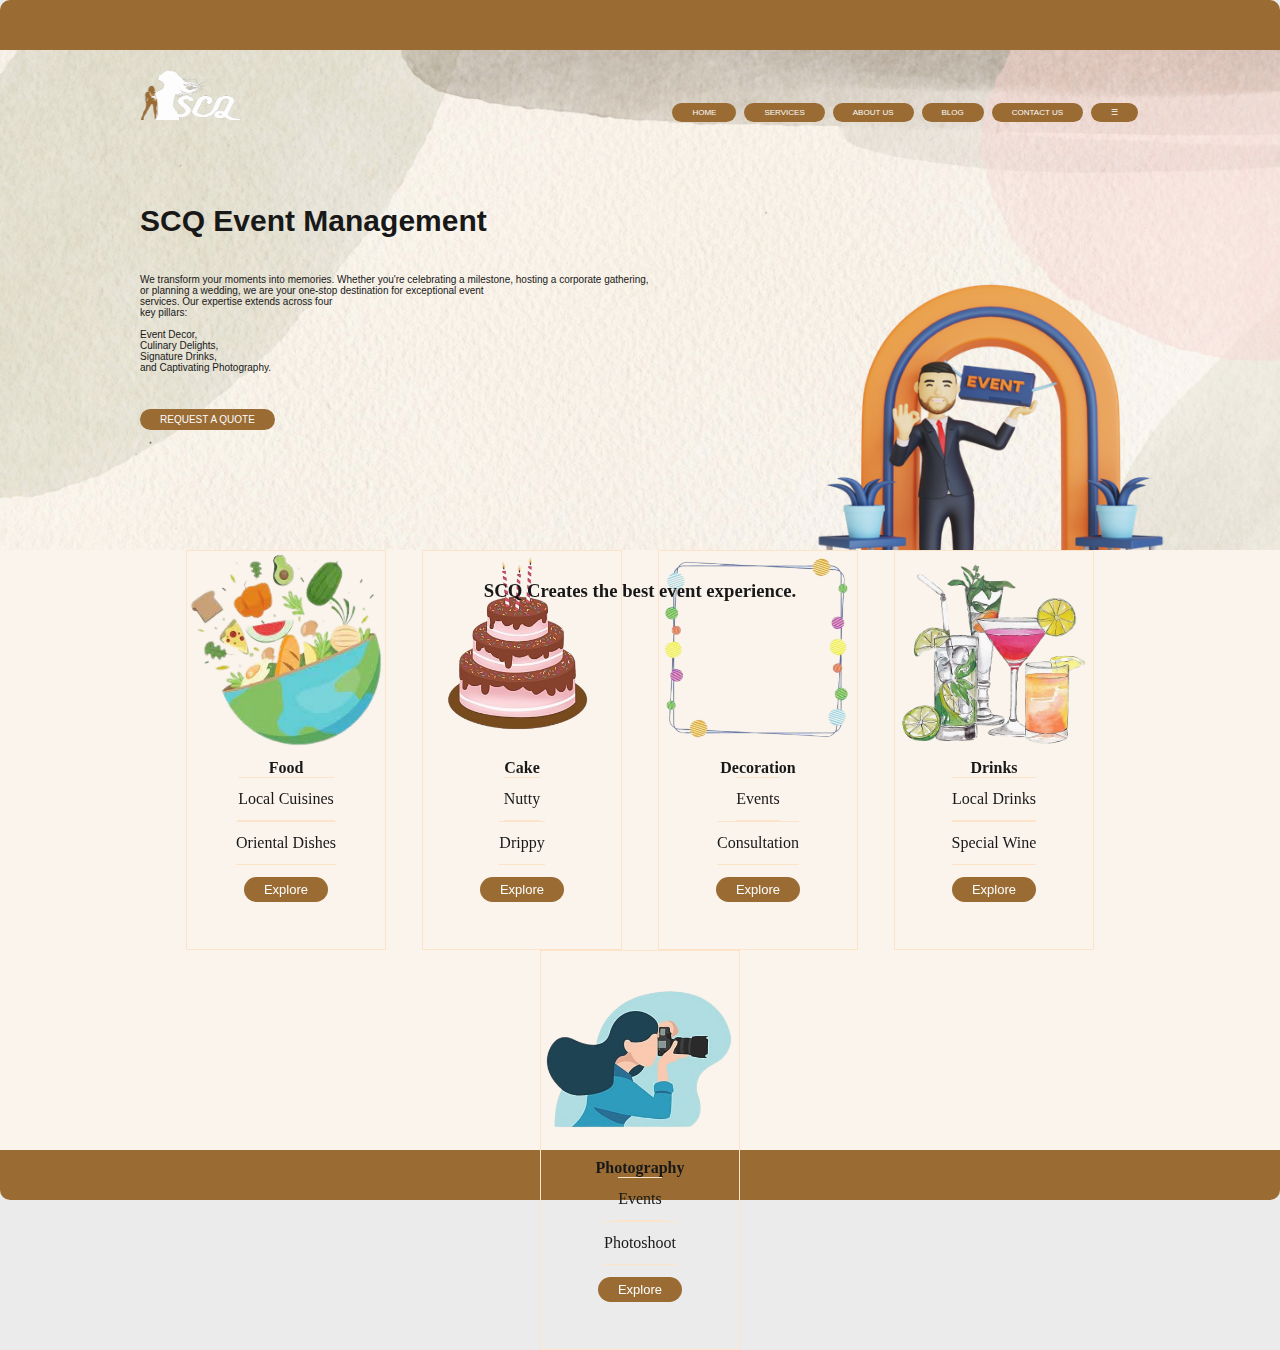
<file: Index.html>
<!DOCTYPE html>
<html lang="en">
  <head>
    <meta charset="UTF-8" />
    <meta name="viewport" content="width=device-width, initial-scale=1.0" />
    <title>SCQ</title>
    <link rel="stylesheet" href="Landing page.css" />
  </head>
  <body>
    <div class="pdiv">
      <div class="cdiv">
        <header>
          <div class="logodiv">
          <img id="logo" src="Images/Logo.png" alt="Logo" />
         </div>
          <div class="navbar">
                    <ul>
              <li><button>HOME</button></li>
              <li> <a href="Product Section/Product.html"><button>SERVICES</button></a></li>
              <li><button>ABOUT US</button></li>
              <li><button>BLOG</button></li>
              <li><button>CONTACT US</button></li>
              <li class="dropdown-icon"><button>&#9776;</button></li>
            </ul>
          </div>
        </header>

        <div class="container">
          <div class="text">
            <h1>SCQ Event Management</h1>
            <br> <br>
            <p>
              We transform your moments into memories.
              Whether you're celebrating a milestone,  hosting a corporate
              gathering, <br>
              or planning a wedding, we are your one-stop destination for
              exceptional event <br> services. 
              Our expertise extends across four <br> key pillars:  <br> <br>Event Decor, <br>
              Culinary Delights, <br>
              Signature Drinks, <br> and Captivating Photography.
            </p>
            <br> <br>
            <button>REQUEST A QUOTE</button>
            <br>
        </div>
        <div class="imgdiv">
            <img src="./Images/Image2.png" alt="Woman" />
        </div>
       </div>
      </div>
      <div class="cdiv2">
        <h3 style="position: absolute; align-self: baseline; padding-top: 30px;">
          SCQ Creates the best event experience.
        </h3>
        <div class="small">
          <img src="./Images/FoodI-removebg-preview.png" alt="Food">
         <h4 style="align-self: center; padding-top: 10px;">Food</h4>
         <p style=" align-self: center; border: solid 1px bisque; border-left: 50px; border-right: 50px; padding-top: 12px; padding-bottom: 12px; box-sizing: border-box;">
         Local Cuisines
         </p>
         <p style=" align-self: center; border: solid 1px bisque; border-left: 50px; border-right: 50px; padding-top: 12px; padding-bottom: 12px;">
          Oriental Dishes
         </p>
         <p style="padding: 12px 50px; align-self: center; ">
          <a href="Product Section/Product.html#food"><button>Explore</button></a>
         </p>

        </div>
        <div class="small">
          <img src="./Images/CakeI-removebg-preview.png" alt="Cake">
          <h4 style="align-self: center; padding-top: 10px;">Cake</h4>
          <p style=" align-self: center; border: solid 1px bisque; border-left: 50px; border-right: 50px; padding-top: 12px; padding-bottom: 12px; box-sizing: border-box;">
            Nutty
            </p>
            <p style=" align-self: center; border: solid 1px bisque; border-left: 50px; border-right: 50px; padding-top: 12px; padding-bottom: 12px;">
            Drippy
            </p>
            <p style="padding: 12px 50px; align-self: center; ">
              <a href="Product Section/Product.html#cake"><button>Explore</button></a>
        </div>
        <div class="small">
          <img src="./Images/DecorationI-removebg-preview.png" alt="Decoration">
          <h4 style="align-self: center; padding-top: 10px;">Decoration</h4>
          <p style=" align-self: center; border: solid 1px bisque; border-left: 50px; border-right: 50px; padding-top: 12px; padding-bottom: 12px; box-sizing: border-box;">
           Events
            </p>
            <p style=" align-self: center; border: solid 1px bisque; border-left: 50px; border-right: 50px; padding-top: 12px; padding-bottom: 12px;">
            Consultation
            </p>
            <p style="padding: 12px 50px; align-self: center; ">
              <a href="Product Section/Product.html#decoration"><button>Explore</button></a>
        </div>
        <div class="small">
          <img src="./Images/DrinksI-removebg-preview.png" alt="Drinks">
          <h4 style="align-self: center; padding-top: 10px;">Drinks</h4>
          <p style=" align-self: center; border: solid 1px bisque; border-left: 50px; border-right: 50px; padding-top: 12px; padding-bottom: 12px; box-sizing: border-box;">
            Local Drinks
            </p>
            <p style=" align-self: center; border: solid 1px bisque; border-left: 50px; border-right: 50px; padding-top: 12px; padding-bottom: 12px;">
             Special Wine
            </p>
            <p style="padding: 12px 50px; align-self: center; ">
              <a href="Product Section/Product.html#drinks"><button>Explore</button></a>
        </div>
        <div class="small">
          <img src="Images/PhotoI-removebg-preview.png" alt="Photo">
          <h4 style="align-self: center; padding-top: 10px;">Photography</h4>
          <p style=" align-self: center; border: solid 1px bisque; border-left: 50px; border-right: 50px; padding-top: 12px; padding-bottom: 12px; box-sizing: border-box;">
            Events
            </p>
            <p style=" align-self: center; border: solid 1px bisque; border-left: 50px; border-right: 50px; padding-top: 12px; padding-bottom: 12px;">
             Photoshoot
            </p>
            <p style="padding: 12px 50px; align-self: center; ">
              <a href="Product Section/Product.html#photography"><button>Explore</button></a>
        </div>


      </div>
    </div>

    
  </body>
</html>
</file>
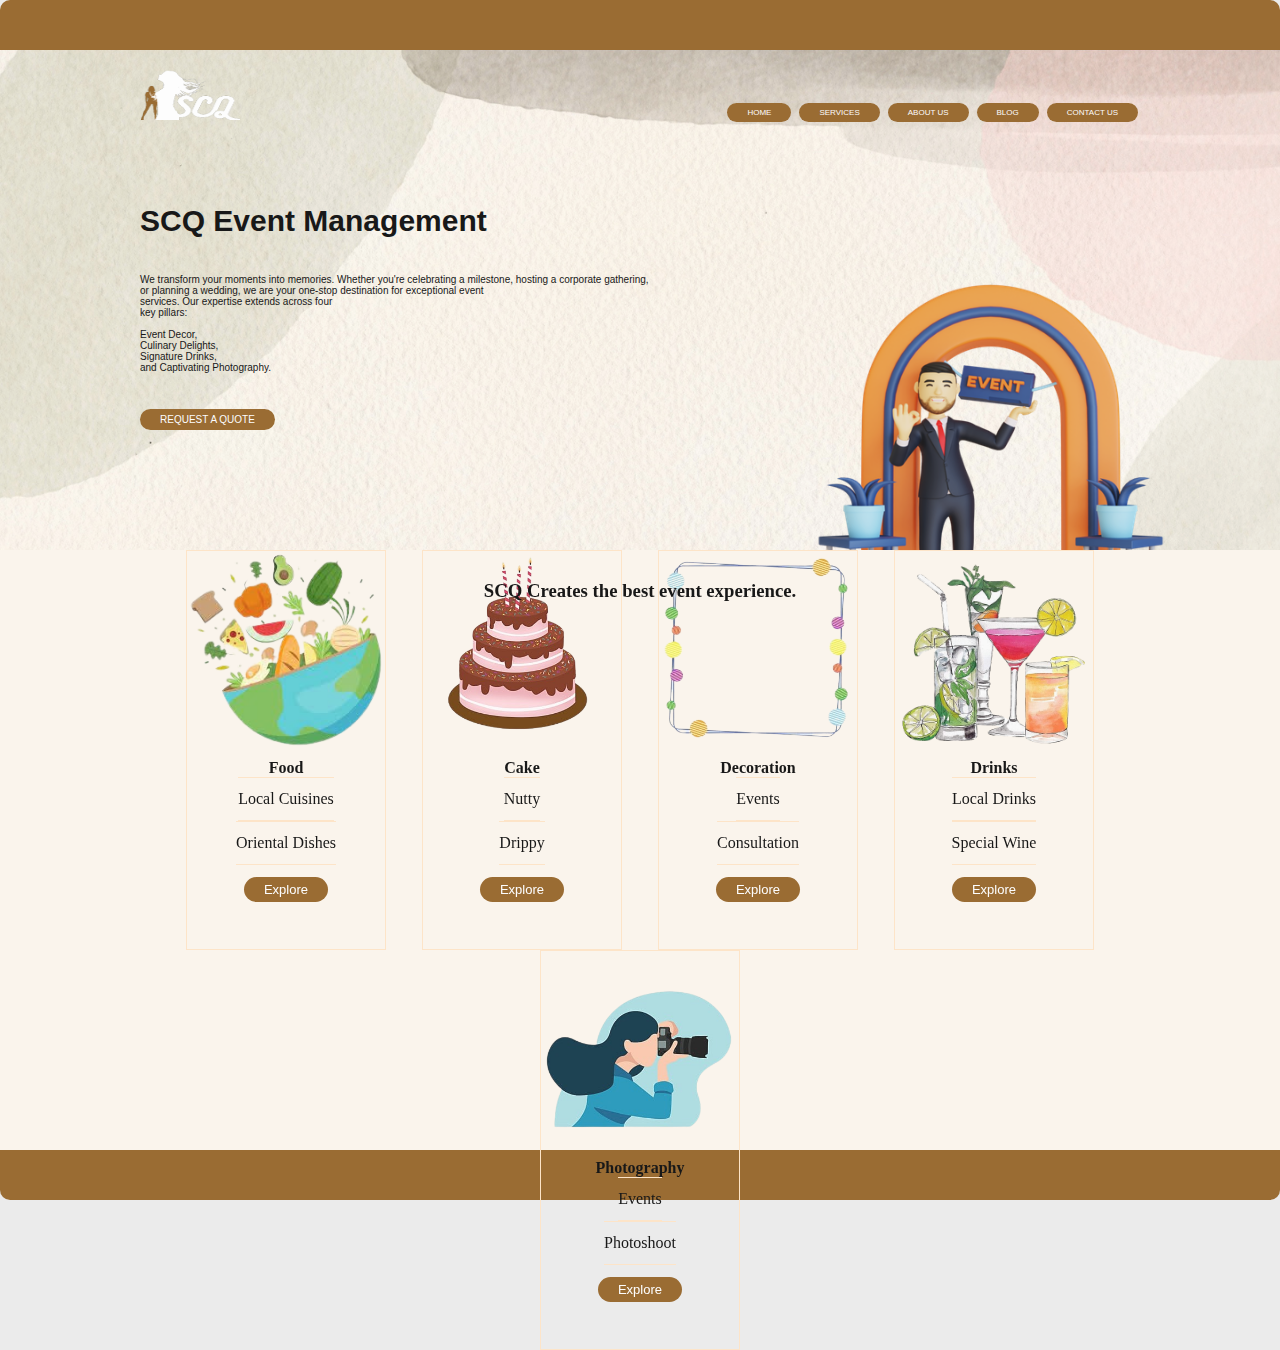
<file: Landing page.html>
<!DOCTYPE html>
<html lang="en">
  <head>
    <meta charset="UTF-8" />
    <meta name="viewport" content="width=device-width, initial-scale=1.0" />
    <title>SCQ</title>
    <link rel="stylesheet" href="Landing page.css" />
  </head>
  <body>
    <div class="pdiv">
      <div class="cdiv">
        <header>
          <div class="logodiv">
          <img id="logo" src="Images/Logo.png" alt="Logo" />
         </div>
          <div class="navbar">
                    <ul>
              <li><button>HOME</button></li>
              <li> <a href="Product Section/Product.html"><button>SERVICES</button></a></li>
              <li><button>ABOUT US</button></li>
              <li><button>BLOG</button></li>
              <li><button>CONTACT US</button></li>
            </ul>
          </div>
        </header>

        <div class="container">
          <div class="text">
            <h1>SCQ Event Management</h1>
            <br> <br>
            <p>
              We transform your moments into memories.
              Whether you're celebrating a milestone,  hosting a corporate
              gathering, <br>
              or planning a wedding, we are your one-stop destination for
              exceptional event <br> services. 
              Our expertise extends across four <br> key pillars:  <br> <br>Event Decor, <br>
              Culinary Delights, <br>
              Signature Drinks, <br> and Captivating Photography.
            </p>
            <br> <br>
            <button>REQUEST A QUOTE</button>
            <br>
        </div>
        <div class="imgdiv">
            <img src="./Images/Image2.png" alt="Woman" />
        </div>
       </div>
      </div>
      <div class="cdiv2">
        <h3 style="position: absolute; align-self: baseline; padding-top: 30px;">
          SCQ Creates the best event experience.
        </h3>
        <div class="small">
          <img src="./Images/FoodI-removebg-preview.png" alt="Food">
         <h4 style="align-self: center; padding-top: 10px;">Food</h4>
         <p style=" align-self: center; border: solid 1px bisque; border-left: 50px; border-right: 50px; padding-top: 12px; padding-bottom: 12px; box-sizing: border-box;">
         Local Cuisines
         </p>
         <p style=" align-self: center; border: solid 1px bisque; border-left: 50px; border-right: 50px; padding-top: 12px; padding-bottom: 12px;">
          Oriental Dishes
         </p>
         <p style="padding: 12px 50px; align-self: center; ">
          <a href="Product Section/Product.html#food"><button>Explore</button></a>
         </p>

        </div>
        <div class="small">
          <img src="./Images/CakeI-removebg-preview.png" alt="Cake">
          <h4 style="align-self: center; padding-top: 10px;">Cake</h4>
          <p style=" align-self: center; border: solid 1px bisque; border-left: 50px; border-right: 50px; padding-top: 12px; padding-bottom: 12px; box-sizing: border-box;">
            Nutty
            </p>
            <p style=" align-self: center; border: solid 1px bisque; border-left: 50px; border-right: 50px; padding-top: 12px; padding-bottom: 12px;">
            Drippy
            </p>
            <p style="padding: 12px 50px; align-self: center; ">
              <a href="Product Section/Product.html#cake"><button>Explore</button></a>
        </div>
        <div class="small">
          <img src="./Images/DecorationI-removebg-preview.png" alt="Decoration">
          <h4 style="align-self: center; padding-top: 10px;">Decoration</h4>
          <p style=" align-self: center; border: solid 1px bisque; border-left: 50px; border-right: 50px; padding-top: 12px; padding-bottom: 12px; box-sizing: border-box;">
           Events
            </p>
            <p style=" align-self: center; border: solid 1px bisque; border-left: 50px; border-right: 50px; padding-top: 12px; padding-bottom: 12px;">
            Consultation
            </p>
            <p style="padding: 12px 50px; align-self: center; ">
              <a href="Product Section/Product.html#decoration"><button>Explore</button></a>
        </div>
        <div class="small">
          <img src="./Images/DrinksI-removebg-preview.png" alt="Drinks">
          <h4 style="align-self: center; padding-top: 10px;">Drinks</h4>
          <p style=" align-self: center; border: solid 1px bisque; border-left: 50px; border-right: 50px; padding-top: 12px; padding-bottom: 12px; box-sizing: border-box;">
            Local Drinks
            </p>
            <p style=" align-self: center; border: solid 1px bisque; border-left: 50px; border-right: 50px; padding-top: 12px; padding-bottom: 12px;">
             Special Wine
            </p>
            <p style="padding: 12px 50px; align-self: center; ">
              <a href="Product Section/Product.html#drinks"><button>Explore</button></a>
        </div>
        <div class="small">
          <img src="Images/PhotoI-removebg-preview.png" alt="Photo">
          <h4 style="align-self: center; padding-top: 10px;">Photography</h4>
          <p style=" align-self: center; border: solid 1px bisque; border-left: 50px; border-right: 50px; padding-top: 12px; padding-bottom: 12px; box-sizing: border-box;">
            Events
            </p>
            <p style=" align-self: center; border: solid 1px bisque; border-left: 50px; border-right: 50px; padding-top: 12px; padding-bottom: 12px;">
             Photoshoot
            </p>
            <p style="padding: 12px 50px; align-self: center; ">
              <a href="Product Section/Product.html#photography"><button>Explore</button></a>
        </div>


      </div>
    </div>

    
  </body>
</html>
</file>
<file: Landing page.css>
body {
    display: flex;
    background-color: rgb(235, 235, 235);
    justify-content: center;
    align-items: center;
}

*{
    box-sizing: border-box;
    margin: 0;
    padding: 0;
}

.pdiv {
    height: 1200px;
    background-color: rgb(145, 94, 31);
    width: 100vw;
    opacity: 0.9;
    display: flex;
    flex-wrap: wrap;
    justify-content: center;
    align-content: center;
    border-radius: 10px;
 

    
}
 
.logodiv {
    margin-top: 20px;
}


#logo {
    width: 100px;
    height: 50px;
    position: relative;
   

}
.cdiv {
    width: 1300px;
    height: 500px;
    position: relative;
    background-image: url(./Images/Background\ Image\ \(2\).png);
    background-size: cover;
    display: flex;
    flex-direction: column;
    box-sizing: border-box;
    padding-left: 150px;
    padding-right: 150px;
}
 .cdiv2 {
    background-color: rgb(252, 245, 236);
    position: relative;
    width: 1300px;
    height: 600px;
    box-shadow: 5px bisque;
    box-sizing: border-box;
    padding-left: 150px;
    padding-right: 150px;
    display: flex;
    flex-direction: row;
    justify-content: space-evenly;
    flex-wrap: wrap;
    align-items: center;
   
    
    
 }

li {
    list-style: none;
    
}
.dropdown-icon {
    display: none;
}

li button { font-weight: 500;
    font-size: 8px;
    text-decoration: none;
    color: white;
    background-color:rgb(145, 94, 31);
    padding: 5px 20px;
    border: none;
    border-radius: 30px;

}
header {
    height: 80px;
    display: flex;
    justify-content:space-between ;
}

header .navbar {
    display: flex;
    justify-content: right;
    position: relative;
    box-sizing: border-box;
    align-items: flex-end;
}


    
    

.navbar li {
    display: inline-block;
    padding: 2px;
    font-size: 10px;
}

.navbar{
padding-top: 30px;
}
   
.container{

    width: 1300px;
    height: 1000px;
    display: flex;
    padding-top: 50px;
}

.text {
    position: relative;
    width: 50%;
    height: 500px;
    padding-top: 30px;
    
}

.text > h1 {
    font-family: 'Franklin Gothic Medium', 'Arial Narrow', Arial, sans-serif;
    font-size: 30px;
}
.text > p {
    font-family: 'Franklin Gothic Medium', 'Arial Narrow', Arial, sans-serif;
    font-size: 10px;
}
.text button {
    font-family: 'Franklin Gothic Medium', 'Arial Narrow', Arial, sans-serif;
    font-size: 10px;
}
.imgdiv{
    position: relative;
    align-content: end;
    width: 50%;
    height: 500px;
    
    
}
.imgdiv img {
    height: 400px;
    width: 400px;
}

button {
    font-weight: 500;
    font-size: 13px;
    text-decoration: none;
    color: white;
    background-color:rgb(145, 94, 31);
    padding: 5px 20px;
    border: none;
    border-radius: 30px;
}

button:hover {
    color: black;
    background-color: white;
    
}
.cdiv2 .small {
    border: 1px solid bisque;
    display: flex;
    width: 200px;
    height: 400px;
    flex-direction: column;
}
</file>
